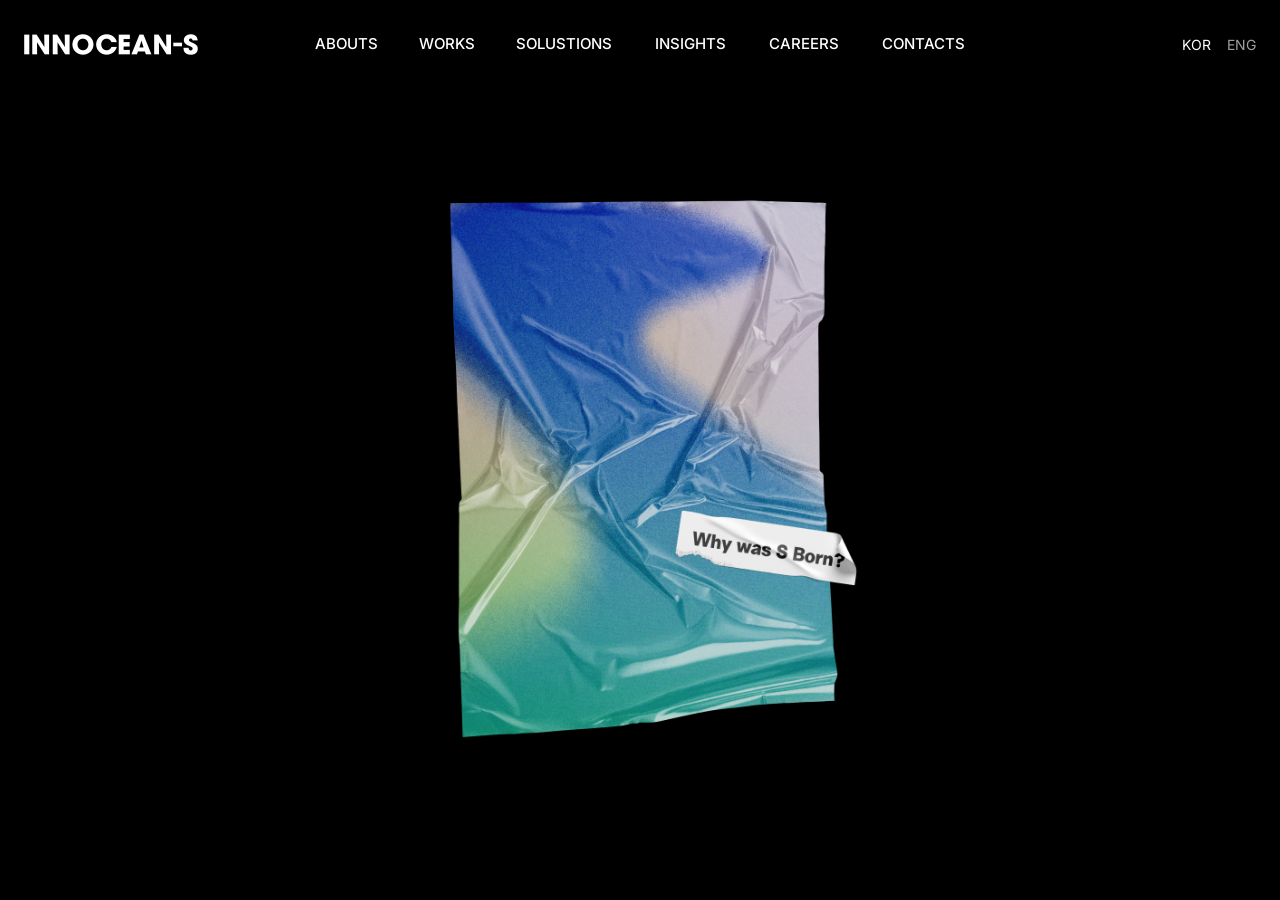
<file: index.html>
<!DOCTYPE html>
<html lang="ko">
<head>
    <meta charset="UTF-8">
    <meta name="viewport" content="width=device-width, initial-scale=1.0">
    <title>이노션에스</title>
    <link rel="stylesheet" href="css/style.css">

    <script>

        window.onload = () => {
            document.querySelector('.menu_btn').addEventListener('click', () => {
                document.querySelector('.nav_mobile').classList.add('active');
            });
            document.querySelector('.close_btn').addEventListener('click', () => {
                document.querySelector('.nav_mobile').classList.remove('active');
            });
        };

    </script>
</head>
<body>
    <header class="header">
        <div class="inner">

            <h1 class="logo">
                <a href="#"><img src="img/logo.png" alt=""></a>
            </h1><!-- .logo end -->

            <nav class="nav_pc pc">
                <ul class="gnb">
                    <li><a href="#" class="depth-01">ABOUT<span class="line">-</span>S</a></li>
                    <li><a href="#" class="depth-01">WORK<span class="line">-</span>S</a></li>
                    <li><a href="#" class="depth-01">SOLUSTION<span class="line">-</span>S</a></li>
                    <li><a href="#" class="depth-01">INSIGHT<span class="line">-</span>S</a></li>
                    <li><a href="#" class="depth-01">CAREER<span class="line">-</span>S</a></li>
                    <li><a href="#" class="depth-01">CONTACT<span class="line">-</span>S</a></li>
                </ul><!-- .gnb end -->
            </nav><!-- .nav_pc.pc end -->

            <ul class="global_pc pc">
                <li><a href="#" class="depth-01">KOR</a></li>
                <li><a href="#" class="depth-01">ENG</a></li>
            </ul><!-- .global_pc.pc end -->

            <button class="menu_btn mobile">
                <img src="img/btn_menu.svg" alt="">
            </button><!-- .menu_btn.mobile end -->

            <nav class="nav_mobile mobile">
                <button class="close_btn">
                    <img src="img/ic_close.svg" alt="">
                </button><!-- .close_btn end -->
                <ul class="gnb">
                    <li><a href="#" class="depth-01">ABOUTS</a></li>
                    <li><a href="#" class="depth-01">WORKS</a></li>
                    <li><a href="#" class="depth-01">SOLUSTIONS</a></li>
                    <li><a href="#" class="depth-01">INSIGHTS</a></li>
                    <li><a href="#" class="depth-01">CAREERS</a></li>
                    <li><a href="#" class="depth-01">CONTACTS</a></li>
                </ul><!-- .gnb end -->
                <div class="mobile_bottom">
                    <p>© INNOCEAN-S.</p>
                    <ul class="global_mobile">
                        <li><a href="#" class="depth-01">KOR</a></li>
                        <li><a href="#" class="depth-01">ENG</a></li>
                    </ul><!-- .global_mobile end -->
                </div><!-- .mobile_bottom end -->

            </nav><!-- .nav_mobile.mobile end -->

            

        </div><!-- .inner end -->
    </header><!-- .header end -->

    <main class="main">
        <section class="main_visual">
            <img src="img/kv.png" alt="">
        </section><!-- .main_visual end -->
    </main><!-- .main end -->
</body>
</html>
</file>
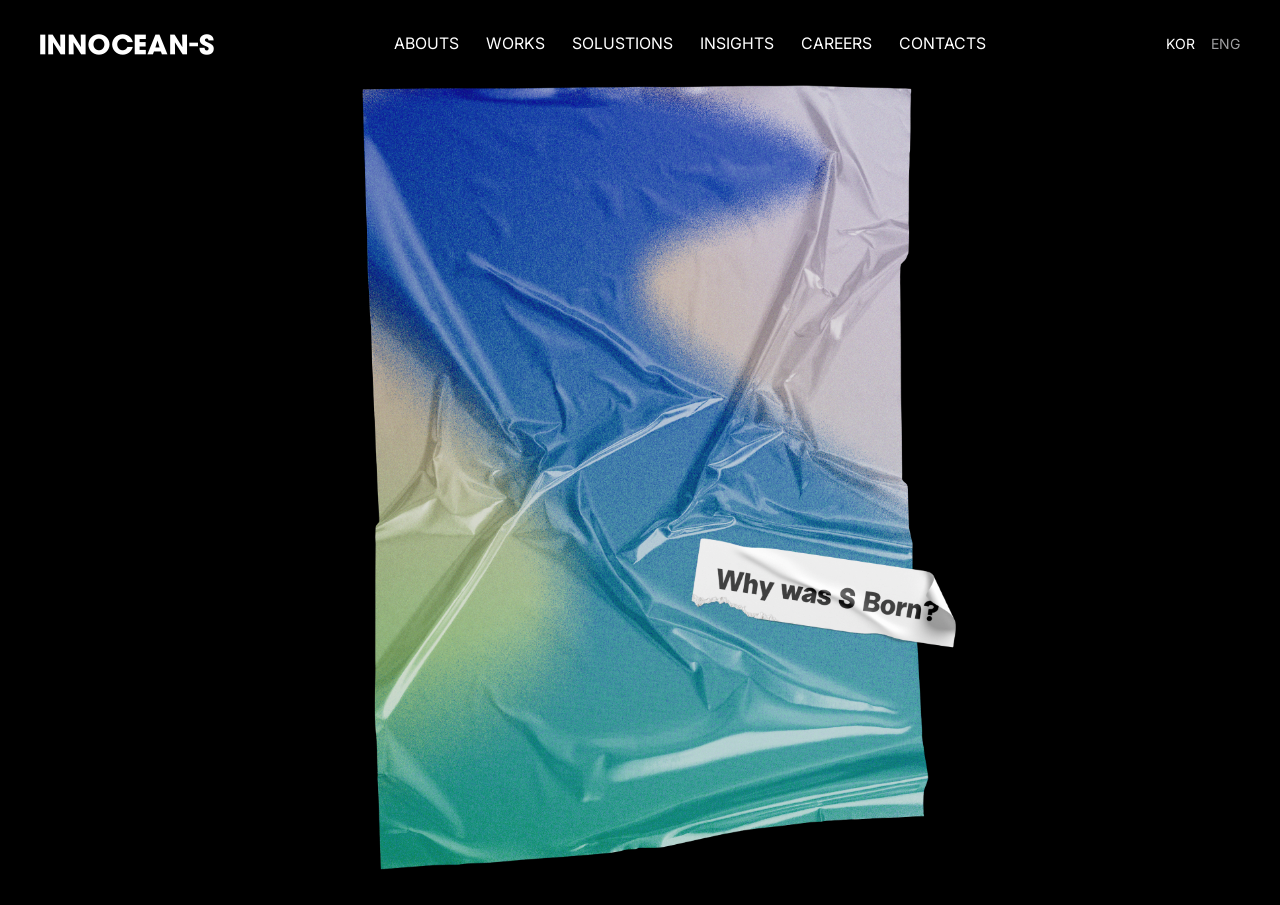
<file: index-02.html>
<!DOCTYPE html>
<html lang="ko">
<head>
    <meta charset="UTF-8">
    <meta name="viewport" content="width=device-width, initial-scale=1.0">
    <title>이노션에스</title>
    <link rel="stylesheet" href="css/style-02.css">

    <script>
        window.onload = () => {
            document.querySelector('.nav_btn').addEventListener('click', () => {
                document.querySelector('.nav_mobile').classList.add('active')
            });
            document.querySelector('.close_btn').addEventListener('click', () => {
                document.querySelector('.nav_mobile').classList.remove('active')
            });
        };
    </script>
</head>
<body>

    <header class="header">
        <div class="inner">
            <h1 class="logo">
                <a href="#"><img src="img/logo.png" alt=""></a>
            </h1><!-- .logo end -->
            
            <nav class="nav_pc pc">
                <ul class="gnb">
                    <li><a href="#">ABOUTS</a></li>
                    <li><a href="#">WORKS</a></li>
                    <li><a href="#">SOLUSTIONS</a></li>
                    <li><a href="#">INSIGHTS</a></li>
                    <li><a href="#">CAREERS</a></li>
                    <li><a href="#">CONTACTS</a></li>
                </ul><!-- .gnb end -->
            </nav><!-- .nav_pc.pc end -->

            <ul class="lang pc">
                <li><a href="#">KOR</a></li>
                <li><a href="#">ENG</a></li>
            </ul><!-- .lang.pc end -->
            
            <button class="nav_btn mobile">
                <img src="img/btn_menu.svg" alt="">
            </button><!-- .nav_btn.mobile end -->

            <nav class="nav_mobile mobile">
                <button class="close_btn">
                    <img src="img/ic_close.svg" alt="">
                </button><!-- .close_btn end -->
                <ul class="gnb">
                    <li><a href="#">ABOUTS</a></li>
                    <li><a href="#">WORKS</a></li>
                    <li><a href="#">SOLUSTIONS</a></li>
                    <li><a href="#">INSIGHTS</a></li>
                    <li><a href="#">CAREERS</a></li>
                    <li><a href="#">CONTACTS</a></li>
                </ul><!-- .gnb end -->

                <ul class="lang">
                    <li><a href="#">KOR</a></li>
                    <li><a href="#">ENG</a></li>
                </ul><!-- .lang end -->
            </nav><!-- .nav_mobile.mobile end -->
        </div><!-- .inner end -->
    </header><!-- .header end -->

    <main class="main">
        <section class="main_visual">
            <img src="img/kv.png" alt="">
        </section><!-- .main_visual end -->
    </main><!-- .main end -->

</body>
</html>
</file>
<file: css/style.css>
@charset "utf-8";
@import url('https://fonts.googleapis.com/css2?family=Inter:ital,opsz,wght@0,14..32,100..900;1,14..32,100..900&display=swap');
/* font-family: "Inter", sans-serif; */
* {
    margin: 0;
    padding: 0;
    box-sizing: border-box;
}
li {
    list-style: none;
}
a {
    text-decoration: none;
    color: inherit;
}
body {
    background-color: #000;
    font-family: "Inter", sans-serif;
    font-weight: 400;
    position: relative;
}
.mobile {
    display: none;
}
.header {
    width: 100%;
    height: 88px;
    position: absolute;
    top: 0;
    left: 0;
    z-index: 99;
}
.header .inner {
    max-width: 1825px;
    width: calc(100% - 48px);
    height: 100%;
    margin: 0 auto;
    display: flex;
    justify-content: space-between;
    align-items: center;
    position: relative;
}
.header .inner .logo {
    height: 21px;
}
.header .inner .logo a {
    display: block;
    height: 100%;
}
.header .inner .logo a img {
    height: 100%;
    object-fit: cover;
    display: block;
}
.header .inner .nav_pc {
    position: absolute;
    top: 50%;
    left: 50%;
    transform: translate(-50% , -50%);
}
.header .inner .nav_pc .gnb {
    display: flex;
    gap: 7px;
    color: #fff;
    font-size: 15px;
    font-weight: 500;
}
.header .inner .nav_pc .gnb li:first-child {
    width: 97px;
    height: 36px;
    text-align: center;
}
.header .inner .nav_pc .gnb li:first-child .depth-01 {
    width: 100%;
    height: 100%;
    border: 1px solid transparent;
    border-radius: 34px;
    line-height: 22px;
}
.header .inner .nav_pc .gnb li:nth-child(2) {
    width: 90px;
    height: 36px;
    text-align: center;
}
.header .inner .nav_pc .gnb li:nth-child(2) .depth-01 {
    width: 100%;
    height: 100%;
    border: 1px solid transparent;
    border-radius: 34px;
    line-height: 22px;
}
.header .inner .nav_pc .gnb li:nth-child(3) {
    width: 130px;
    height: 36px;
    text-align: center;
}
.header .inner .nav_pc .gnb li:nth-child(3) .depth-01 {
    width: 100%;
    height: 100%;
    border: 1px solid transparent;
    border-radius: 34px;
    line-height: 22px;
}
.header .inner .nav_pc .gnb li:nth-child(4) {
    width: 108px;
    height: 36px;
    text-align: center;
}
.header .inner .nav_pc .gnb li:nth-child(4) .depth-01 {
    width: 100%;
    height: 100%;
    border: 1px solid transparent;
    border-radius: 34px;
    line-height: 22px;
}
.header .inner .nav_pc .gnb li:nth-child(5) {
    width: 106px;
    height: 36px;
    text-align: center;
}
.header .inner .nav_pc .gnb li:nth-child(5) .depth-01 {
    width: 100%;
    height: 100%;
    border: 1px solid transparent;
    border-radius: 34px;
    line-height: 22px;
}
.header .inner .nav_pc .gnb li:nth-child(6) {
    width: 118px;
    height: 36px;
    text-align: center;
}
.header .inner .nav_pc .gnb li:nth-child(6) .depth-01 {
    width: 100%;
    height: 100%;
    border: 1px solid transparent;
    border-radius: 34px;
    line-height: 22px;
}
.header .inner .nav_pc .gnb .depth-01 .line {
    display: inline-block;
    width: 0;
    color: #000;
}
.header .inner .nav_pc .gnb .depth-01:hover {
    background-color: #fff;
    color: #000;
}
.header .inner .nav_pc .gnb .depth-01:hover .line {
    width: auto;
}
.header .inner .nav_pc .gnb .depth-01 {
    display: block;
    padding: 6px 11px;
}
.header .inner .global_pc {
    display: flex;
    gap: 16px;
    color: #fff;
}
.header .inner .global_pc .depth-01 {
    display: block;
    font-size: 14px;
}
.header .inner .global_pc li:last-child {
    color: #9F9FA1;
}
.main_visual {
    height: 100vh;
    position: relative;
}
.main_visual img {
    width: 40.52%;
    position: absolute;
    top: 50%;
    left: 50%;
    transform: translate(-50% , -50%);
    z-index: -1;
}

@media screen and (max-width:1024px) {
    .pc, .header .inner .global_pc {
        display:none;
    }
    .mobile {
        display: block;
    }
    .header .inner .menu_btn {
        height: 38px;
        border: 0;
        background-color: transparent;
    }
    .header .inner .menu_btn img {
        height: 100%;
        object-fit: cover;
    }
    .header .inner .nav_mobile {
        width: 100%;
        height: 100%;
        background-color: #000;
        position: fixed;
        top: 0;
        right: -100%;
        transition: right 0.7s;
        display: flex;
        flex-direction: column;
        justify-content: space-between;
        align-items: flex-end;
        gap: 24px;
        color: #fff;
        overflow-y: auto;
    }
    .header .inner .nav_mobile.active {
        right: 0;
    }
    .header .inner .nav_mobile .close_btn {
        display: block;
        height: 38px;
        border: 0;
        background-color: transparent;
        position: absolute;
        top: 17px;
        right: 24px;
    }
    .header .inner .nav_mobile .close_btn img {
        height: 100%;
        object-fit: cover;
    }
    .header .inner .nav_mobile .gnb {
        padding: 155px 32px 0;
        display: flex;
        flex-direction: column;
        align-items: flex-end;
        gap: 24px;
    }
    .header .inner .nav_mobile .gnb li {
        font-size: 55px;
        font-weight: bold;
        line-height: 64px;
    }
    .header .inner .nav_mobile .gnb li .depth-01 {
        padding: 6px 8px;
        display: block;
    }
    .header .inner .nav_mobile .mobile_bottom {
        width: 100%;
        padding: 0 20px 24px;
        display: flex;
        justify-content: space-between;
    }
    .header .inner .nav_mobile .mobile_bottom p {
        font-size: 14px;
        color: #9F9FA1;
    }
    .header .inner .nav_mobile .mobile_bottom .global_mobile {
        display: flex;
        gap: 16px;
    }
    .header .inner .nav_mobile .mobile_bottom .global_mobile li:nth-child(2) {
        color: #9F9FA1;
    }
    .main_visual img {
        max-width: 539px;
        width: 69%;
    }
}
</file>
<file: css/style-02.css>
@charset "utf-8";
@import url('https://fonts.googleapis.com/css2?family=Inter:ital,opsz,wght@0,14..32,100..900;1,14..32,100..900&display=swap');
/* font-family: "Inter", sans-serif; */
* {
    margin: 0;
    padding: 0;
    box-sizing: border-box;
}
li {
    list-style: none;
}
a {
    text-decoration: none;
    color: inherit;
}
button {
    border: 0;
    background-color: transparent;
}
body {
    background-color: #000;
    color: #fff;
    font-family: "Inter", sans-serif;
    font-weight: 400;
    position: relative;
}
.mobile {
    display: none;
}
.header {
    width: 100%;
    height: 87.84px;
    padding: 0 39.96px;
    position: absolute;
    top: 0;
    left: 0;
}
.header .inner {
    height: 100%;
    display: flex;
    justify-content: space-between;
    align-items: center;
}
.header .inner .logo {
    width: 173.88px;
}
.header .inner .logo a {
    display: block;
    width: 100%;
}
.header .inner .logo a img {
    width: 100%;
}
.header .inner .nav_pc .gnb {
    display: flex;
    gap: 5px;
}
.header .inner .nav_pc .gnb li a {
    display: block;
    padding: 5.94px 11px;
    font-size: 15.84px;
}
.header .inner .lang {
    display: flex;
    gap: 15.84px;
}
.header .inner .lang li {
    font-size: 14.04px;
}
.header .inner .lang li:nth-child(2) {
    color: #9F9FA1;
}
.main_visual {
    height: 100vh;
    display: flex;
    align-items: center;
    justify-content: center;
}
.main_visual img {
    width: 757.984px;
}

@media screen and (max-width:1024px) {
    .pc, .header .inner .lang.pc {
        display: none;
    }
    .mobile {
        display: block;
    }
    .header {
        height: 72px;
        padding: 0 24px;
    }
    .header .inner .logo {
        width: 148px;
    }
    .header .inner .nav_mobile {
        width: 100%;
        height: 100%;
        position: fixed;
        right: -100%;
        top: 0;
        background-color: #000;
        padding: 155px 32px 24px 0;
        display: flex;
        flex-direction: column;
        align-items: flex-end;
        justify-content: space-between;
    }
    .header .inner .nav_mobile.active {
        right: 0;
    }
    .header .inner .nav_mobile .close_btn {
        position: absolute;
        top: 17px;
        right: 24px;
    }
    .header .inner .nav_mobile .gnb {
        display: flex;
        flex-direction: column;
        align-items: flex-end;
        gap: 24px;
    }
    .header .inner .nav_mobile .gnb li {
        font-size: 55px;
        font-weight: 700;
    }
    .header .inner .nav_mobile .gnb li a {
        display: block;
        padding: 6px 8px;
    }
}
</file>
